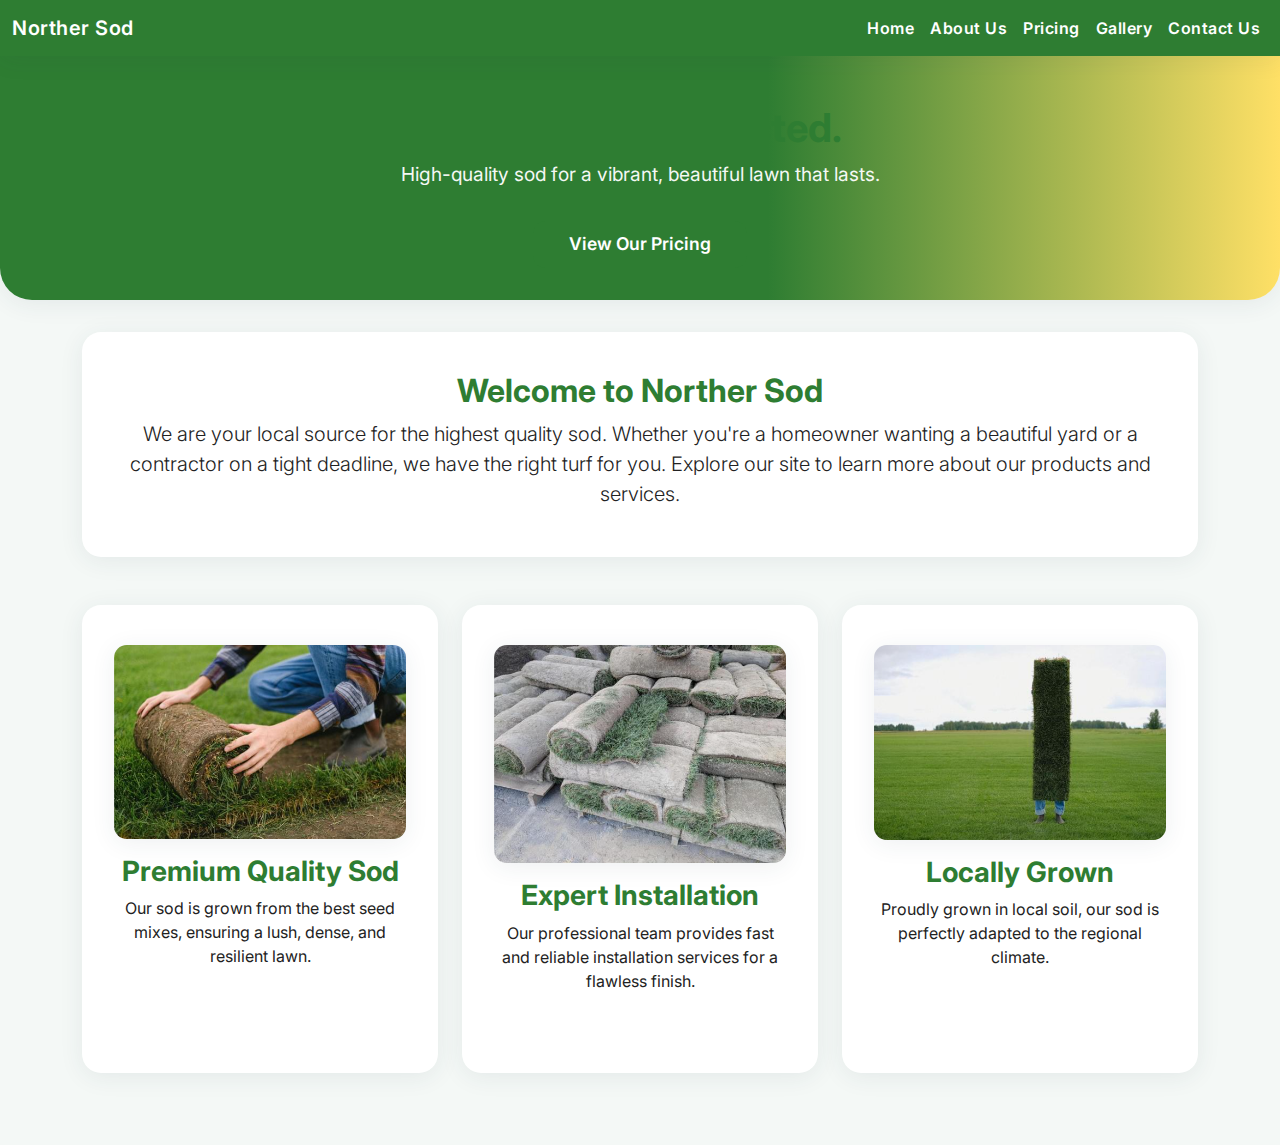
<file: index.html>
<!DOCTYPE html>
<html lang="en">
<head>
  <meta charset="UTF-8">
  <meta name="viewport" content="width=device-width, initial-scale=1.0">
  <title>Norther Sod</title>
  <link href="https://cdn.jsdelivr.net/npm/bootstrap@5.3.0/dist/css/bootstrap.min.css" rel="stylesheet">
  <link href="https://fonts.googleapis.com/css2?family=Inter:wght@400;700&display=swap" rel="stylesheet">
  <link rel="stylesheet" href="assets/css/style.css">
</head>
<body>
  <nav class="navbar navbar-expand-lg">
    <div class="container-fluid">
      <a class="navbar-brand" href="index.html">Norther Sod</a>
      <button class="navbar-toggler" type="button" data-bs-toggle="collapse" data-bs-target="#navbarNav" aria-controls="navbarNav" aria-expanded="false" aria-label="Toggle navigation">
        <span class="navbar-toggler-icon"></span>
      </button>
      <div class="collapse navbar-collapse" id="navbarNav">
        <ul class="navbar-nav ms-auto">
          <li class="nav-item"><a class="nav-link" href="index.html">Home</a></li>
          <li class="nav-item"><a class="nav-link" href="about.html">About Us</a></li>
          <li class="nav-item"><a class="nav-link" href="pricing.html">Pricing</a></li>
          <li class="nav-item"><a class="nav-link" href="gallery.html">Gallery</a></li>
          <li class="nav-item"><a class="nav-link" href="contact.html">Contact Us</a></li>
        </ul>
      </div>
    </div>
  </nav>

  <section class="hero">
    <h1>Your Lawn, Perfected.</h1>
    <p>High-quality sod for a vibrant, beautiful lawn that lasts.</p>
    <a href="pricing.html" class="btn btn-primary mt-3">View Our Pricing</a>
  </section>

  <div class="container mb-5">
    <div class="content-card text-center">
        <h2>Welcome to Norther Sod</h2>
        <p class="lead">We are your local source for the highest quality sod. Whether you're a homeowner wanting a beautiful yard or a contractor on a tight deadline, we have the right turf for you. Explore our site to learn more about our products and services.</p>
    </div>

    <div class="row text-center mt-5">
        <div class="col-md-4 mb-4">
            <div class="content-card h-100">
                <img src="assets/sod1.png" class="img-fluid mb-3" alt="Sod Image 1">
                <h3>Premium Quality Sod</h3>
                <p>Our sod is grown from the best seed mixes, ensuring a lush, dense, and resilient lawn.</p>
            </div>
        </div>
        <div class="col-md-4 mb-4">
            <div class="content-card h-100">
                <img src="assets/sod2.png" class="img-fluid mb-3" alt="Sod Image 2">
                <h3>Expert Installation</h3>
                <p>Our professional team provides fast and reliable installation services for a flawless finish.</p>
            </div>
        </div>
        <div class="col-md-4 mb-4">
            <div class="content-card h-100">
                <img src="assets/sod3.png" class="img-fluid mb-3" alt="Sod Image 3">
                <h3>Locally Grown</h3>
                <p>Proudly grown in local soil, our sod is perfectly adapted to the regional climate.</p>
            </div>
        </div>
    </div>
  </div>
</body>
</html>
</file>
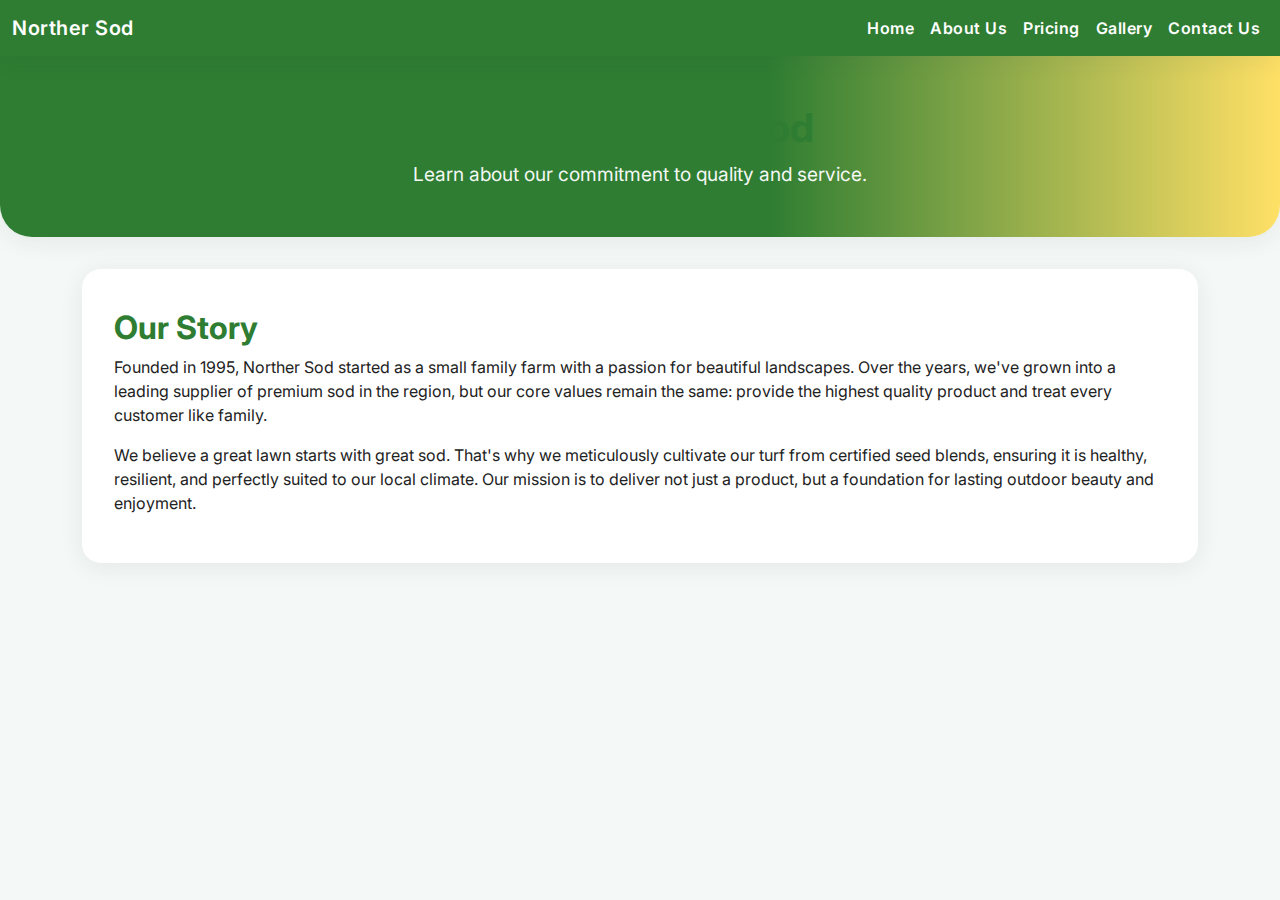
<file: about.html>
<!DOCTYPE html>
<html lang="en">
<head>
  <meta charset="UTF-8">
  <meta name="viewport" content="width=device-width, initial-scale=1.0">
  <title>About Us - Norther Sod</title>
  <link href="https://cdn.jsdelivr.net/npm/bootstrap@5.3.0/dist/css/bootstrap.min.css" rel="stylesheet">
  <link href="https://fonts.googleapis.com/css2?family=Inter:wght@400;700&display=swap" rel="stylesheet">
  <link rel="stylesheet" href="assets/css/style.css">
</head>
<body>
  <nav class="navbar navbar-expand-lg">
    <div class="container-fluid">
      <a class="navbar-brand" href="index.html">Norther Sod</a>
      <button class="navbar-toggler" type="button" data-bs-toggle="collapse" data-bs-target="#navbarNav" aria-controls="navbarNav" aria-expanded="false" aria-label="Toggle navigation">
        <span class="navbar-toggler-icon"></span>
      </button>
      <div class="collapse navbar-collapse" id="navbarNav">
        <ul class="navbar-nav ms-auto">
          <li class="nav-item"><a class="nav-link" href="index.html">Home</a></li>
          <li class="nav-item"><a class="nav-link" href="about.html">About Us</a></li>
          <li class="nav-item"><a class="nav-link" href="pricing.html">Pricing</a></li>
          <li class="nav-item"><a class="nav-link" href="gallery.html">Gallery</a></li>
          <li class="nav-item"><a class="nav-link" href="contact.html">Contact Us</a></li>
        </ul>
      </div>
    </div>
  </nav>

  <section class="hero">
    <h1>About Norther Sod</h1>
    <p>Learn about our commitment to quality and service.</p>
  </section>

  <div class="container mb-5">
    <div class="content-card">
        <h2>Our Story</h2>
        <p>Founded in 1995, Norther Sod started as a small family farm with a passion for beautiful landscapes. Over the years, we've grown into a leading supplier of premium sod in the region, but our core values remain the same: provide the highest quality product and treat every customer like family.</p>
        <p>We believe a great lawn starts with great sod. That's why we meticulously cultivate our turf from certified seed blends, ensuring it is healthy, resilient, and perfectly suited to our local climate. Our mission is to deliver not just a product, but a foundation for lasting outdoor beauty and enjoyment.</p>
    </div>
  </div>
</body>
</html>
</file>
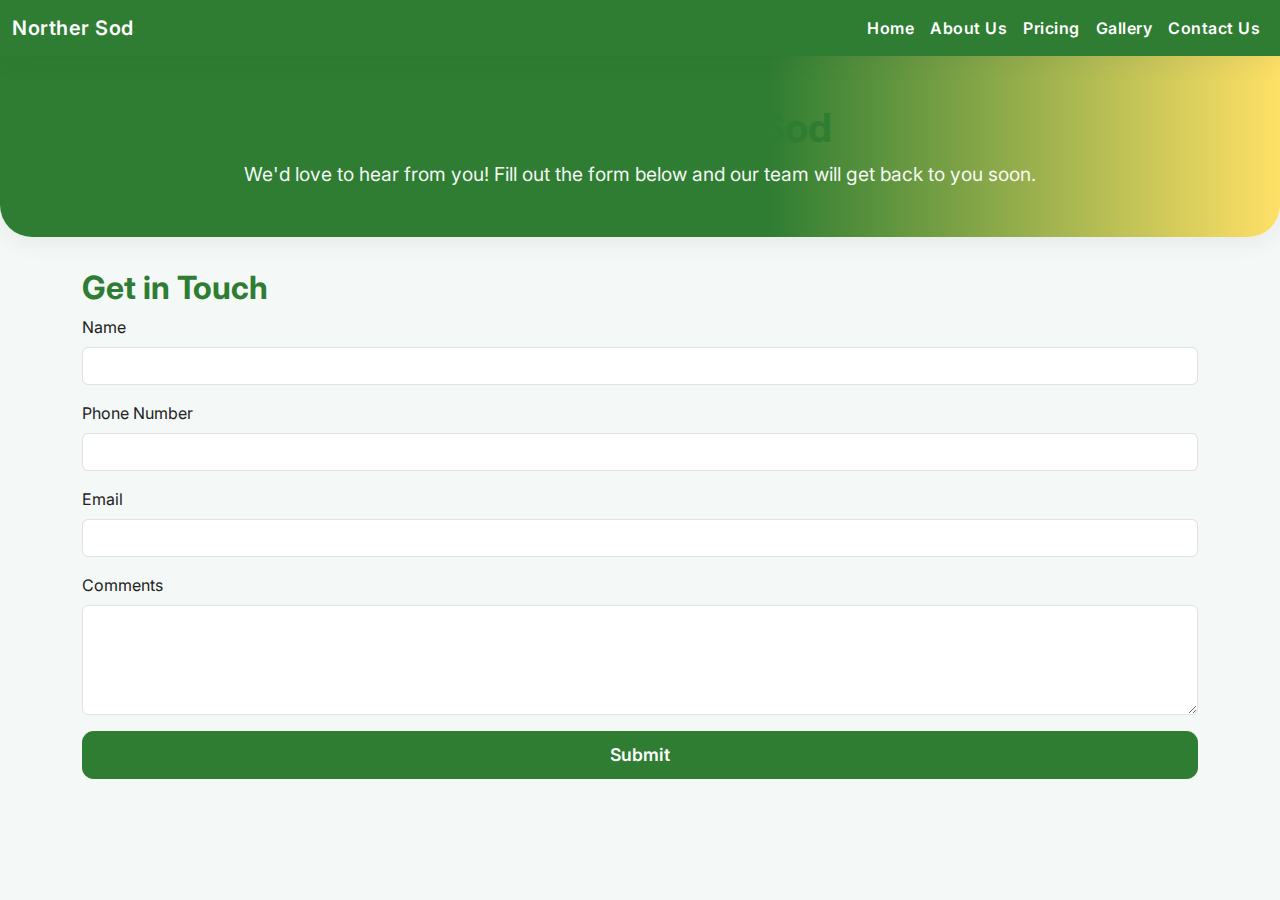
<file: contact.html>
<!DOCTYPE html>
<html lang="en">
<head>
  <meta charset="UTF-8">
  <meta name="viewport" content="width=device-width, initial-scale=1.0">
  <title>Contact Us - Norther Sod</title>
  <link href="https://cdn.jsdelivr.net/npm/bootstrap@5.3.0/dist/css/bootstrap.min.css" rel="stylesheet">
  <link href="https://fonts.googleapis.com/css2?family=Inter:wght@400;700&display=swap" rel="stylesheet">
  <link rel="stylesheet" href="assets/css/style.css">
</head>
<body>
  <nav class="navbar navbar-expand-lg">
    <div class="container-fluid">
      <a class="navbar-brand" href="index.html">Norther Sod</a>
      <button class="navbar-toggler" type="button" data-bs-toggle="collapse" data-bs-target="#navbarNav" aria-controls="navbarNav" aria-expanded="false" aria-label="Toggle navigation">
        <span class="navbar-toggler-icon"></span>
      </button>
      <div class="collapse navbar-collapse" id="navbarNav">
        <ul class="navbar-nav ms-auto">
          <li class="nav-item"><a class="nav-link" href="index.html">Home</a></li>
          <li class="nav-item"><a class="nav-link" href="about.html">About Us</a></li>
          <li class="nav-item"><a class="nav-link" href="pricing.html">Pricing</a></li>
          <li class="nav-item"><a class="nav-link" href="gallery.html">Gallery</a></li>
          <li class="nav-item"><a class="nav-link" href="contact.html">Contact Us</a></li>
        </ul>
      </div>
    </div>
  </nav>

  <section class="hero">
    <h1>Contact Norther Sod</h1>
    <p>We'd love to hear from you! Fill out the form below and our team will get back to you soon.</p>
  </section>

  <div class="container mb-5">
    <div class="contact-card">
      <h2>Get in Touch</h2>
      <form>
        <div class="mb-3">
          <label for="name" class="form-label">Name</label>
          <input type="text" class="form-control" id="name" name="name" required>
        </div>
        <div class="mb-3">
          <label for="phone" class="form-label">Phone Number</label>
          <input type="text" class="form-control" id="phone" name="phone">
        </div>
        <div class="mb-3">
          <label for="email" class="form-label">Email</label>
          <input type="email" class="form-control" id="email" name="email" required>
        </div>
        <div class="mb-3">
          <label for="comments" class="form-label">Comments</label>
          <textarea class="form-control" id="comments" name="comments" rows="4"></textarea>
        </div>
        <div class="d-grid">
          <button type="submit" class="btn btn-primary">Submit</button>
        </div>
      </form>
    </div>
  </div>
</body>
</html>
</file>
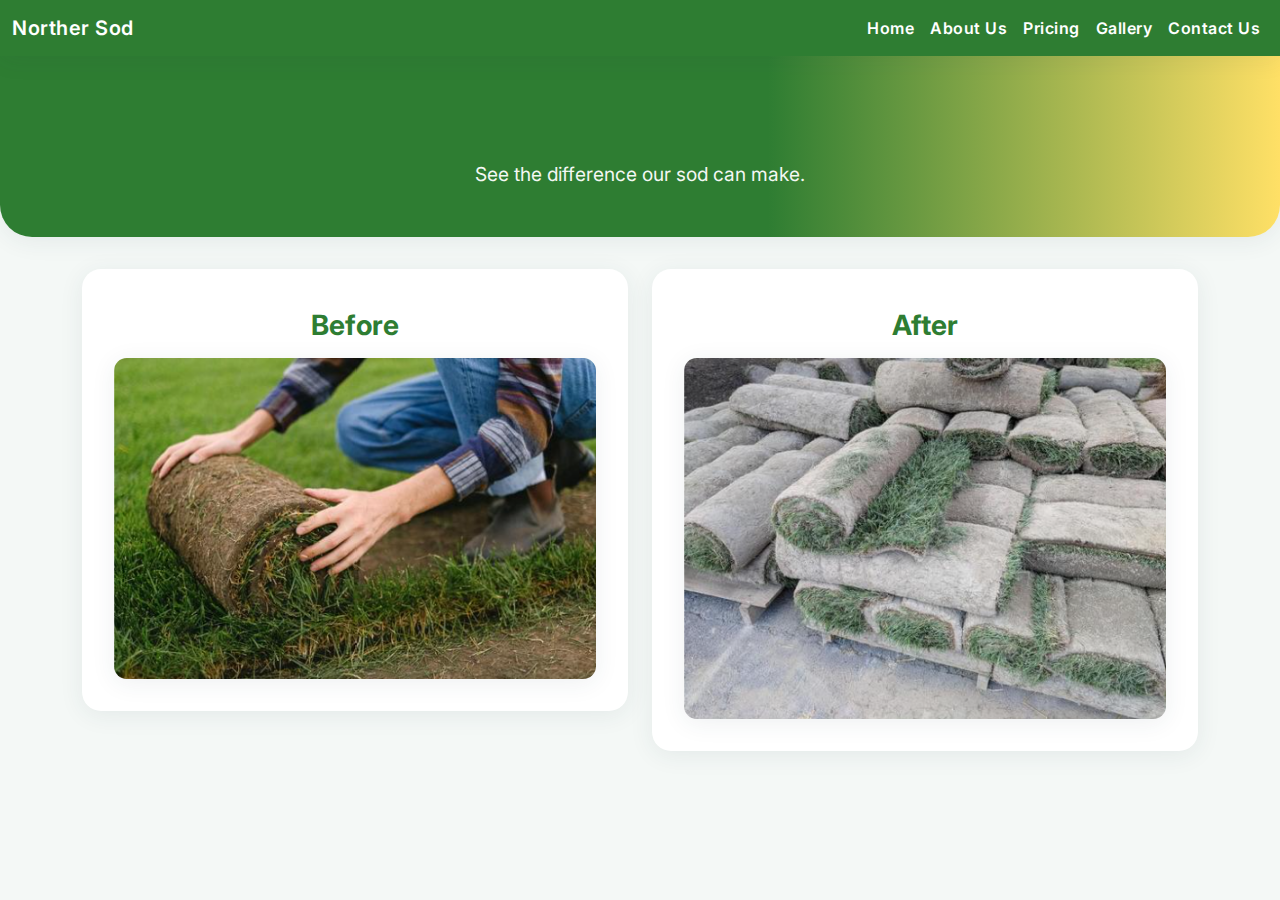
<file: gallery.html>
<!DOCTYPE html>
<html lang="en">
<head>
  <meta charset="UTF-8">
  <meta name="viewport" content="width=device-width, initial-scale=1.0">
  <title>Gallery - Norther Sod</title>
  <link href="https://cdn.jsdelivr.net/npm/bootstrap@5.3.0/dist/css/bootstrap.min.css" rel="stylesheet">
  <link href="https://fonts.googleapis.com/css2?family=Inter:wght@400;700&display=swap" rel="stylesheet">
  <link rel="stylesheet" href="assets/css/style.css">
</head>
<body>
  <nav class="navbar navbar-expand-lg">
    <div class="container-fluid">
      <a class="navbar-brand" href="index.html">Norther Sod</a>
      <button class="navbar-toggler" type="button" data-bs-toggle="collapse" data-bs-target="#navbarNav" aria-controls="navbarNav" aria-expanded="false" aria-label="Toggle navigation">
        <span class="navbar-toggler-icon"></span>
      </button>
      <div class="collapse navbar-collapse" id="navbarNav">
        <ul class="navbar-nav ms-auto">
          <li class="nav-item"><a class="nav-link" href="index.html">Home</a></li>
          <li class="nav-item"><a class="nav-link" href="about.html">About Us</a></li>
          <li class="nav-item"><a class="nav-link" href="pricing.html">Pricing</a></li>
          <li class="nav-item"><a class="nav-link" href="gallery.html">Gallery</a></li>
          <li class="nav-item"><a class="nav-link" href="contact.html">Contact Us</a></li>
        </ul>
      </div>
    </div>
 </nav>

  <section class="hero">
    <h1>Our Work</h1>
    <p>See the difference our sod can make.</p>
  </section>

  <div class="container mb-5">
    <div class="row">
      <div class="col-md-6 mb-4">
        <div class="content-card">
            <h3 class="text-center mb-3">Before</h3>
            <img src="assets/sod1.png" class="img-fluid" alt="Before Sod Installation">
        </div>
      </div>
      <div class="col-md-6 mb-4">
        <div class="content-card">
            <h3 class="text-center mb-3">After</h3>
            <img src="assets/sod2.png" class="img-fluid" alt="After Sod Installation">
        </div>
      </div>
    </div>
  </div>
</body>
</html>
</file>
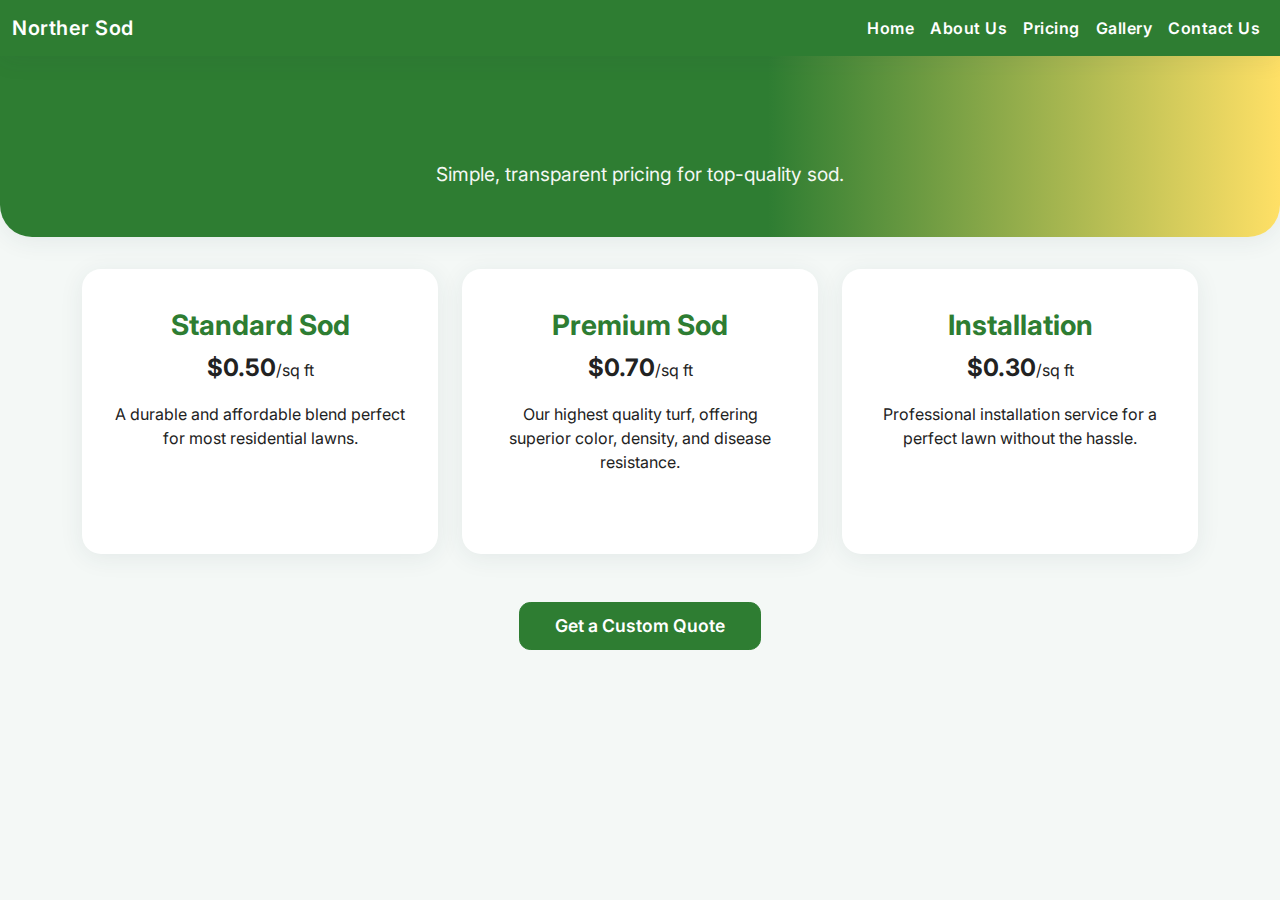
<file: pricing.html>
<!DOCTYPE html>
<html lang="en">
<head>
  <meta charset="UTF-8">
  <meta name="viewport" content="width=device-width, initial-scale=1.0">
  <title>Pricing - Norther Sod</title>
  <link href="https://cdn.jsdelivr.net/npm/bootstrap@5.3.0/dist/css/bootstrap.min.css" rel="stylesheet">
  <link href="https://fonts.googleapis.com/css2?family=Inter:wght@400;700&display=swap" rel="stylesheet">
  <link rel="stylesheet" href="assets/css/style.css">
</head>
<body>
  <nav class="navbar navbar-expand-lg">
    <div class="container-fluid">
      <a class="navbar-brand" href="index.html">Norther Sod</a>
      <button class="navbar-toggler" type="button" data-bs-toggle="collapse" data-bs-target="#navbarNav" aria-controls="navbarNav" aria-expanded="false" aria-label="Toggle navigation">
        <span class="navbar-toggler-icon"></span>
      </button>
      <div class="collapse navbar-collapse" id="navbarNav">
        <ul class="navbar-nav ms-auto">
          <li class="nav-item"><a class="nav-link" href="index.html">Home</a></li>
          <li class="nav-item"><a class="nav-link" href="about.html">About Us</a></li>
          <li class="nav-item"><a class="nav-link" href="pricing.html">Pricing</a></li>
          <li class="nav-item"><a class="nav-link" href="gallery.html">Gallery</a></li>
          <li class="nav-item"><a class="nav-link" href="contact.html">Contact Us</a></li>
        </ul>
      </div>
    </div>
  </nav>

  <section class="hero">
    <h1>Our Pricing</h1>
    <p>Simple, transparent pricing for top-quality sod.</p>
  </section>

  <div class="container mb-5">
    <div class="row">
        <div class="col-md-4 mb-4">
            <div class="content-card h-100 text-center">
                <h3>Standard Sod</h3>
                <p class="fs-4 fw-bold">$0.50<span class="fs-6 fw-normal">/sq ft</span></p>
                <p>A durable and affordable blend perfect for most residential lawns.</p>
            </div>
        </div>
        <div class="col-md-4 mb-4">
            <div class="content-card h-100 text-center">
                <h3>Premium Sod</h3>
                <p class="fs-4 fw-bold">$0.70<span class="fs-6 fw-normal">/sq ft</span></p>
                <p>Our highest quality turf, offering superior color, density, and disease resistance.</p>
            </div>
        </div>
        <div class="col-md-4 mb-4">
            <div class="content-card h-100 text-center">
                <h3>Installation</h3>
                <p class="fs-4 fw-bold">$0.30<span class="fs-6 fw-normal">/sq ft</span></p>
                <p>Professional installation service for a perfect lawn without the hassle.</p>
            </div>
        </div>
    </div>
    <div class="text-center mt-4">
        <a href="contact.html" class="btn btn-primary">Get a Custom Quote</a>
    </div>
  </div>
</body>
</html>
</file>
<file: assets/css/style.css>
:root {
  --primary-green: #2e7d32;
  --accent-yellow: #ffe066;
  --soft-bg: #f4f8f6;
  --card-bg: #fff;
  --text-dark: #222;
  --shadow: 0 4px 24px 0 rgba(34, 60, 80, 0.08);
}

body {
  background-color: var(--soft-bg);
  font-family: 'Inter', Arial, Helvetica, sans-serif;
  color: var(--text-dark);
  min-height: 100vh;
}

.navbar {
  background-color: var(--primary-green) !important;
  box-shadow: var(--shadow);
}

.navbar .navbar-brand, .navbar .nav-link {
  color: #fff !important;
  font-weight: 600;
  letter-spacing: 0.5px;
}

.navbar .nav-link:hover {
  color: var(--accent-yellow) !important;
}

.hero {
  background: linear-gradient(90deg, var(--primary-green) 60%, var(--accent-yellow) 100%);
  color: #fff;
  padding: 3rem 1rem 2rem 1rem;
  border-radius: 0 0 2rem 2rem;
  box-shadow: var(--shadow);
  margin-bottom: 2rem;
  text-align: center;
}

.hero h1 {
  font-size: 2.5rem;
  font-weight: 700;
  margin-bottom: 0.5rem;
}

.hero p {
  font-size: 1.2rem;
  opacity: 0.95;
}

.content-card {
  background: var(--card-bg);
  border-radius: 1.2rem;
  box-shadow: var(--shadow);
  padding: 2.5rem 2rem 2rem 2rem;
  margin-bottom: 2rem;
}

h1, h2, h3, h4, h5, h6 {
  color: var(--primary-green);
  font-weight: 700;
}

.btn-primary {
  background-color: var(--primary-green);
  border-color: var(--primary-green);
  border-radius: 0.7rem;
  font-weight: 600;
  font-size: 1.1rem;
  padding: 0.6rem 2.2rem;
  transition: background 0.2s, border 0.2s;
}

.btn-primary:hover {
  background-color: #256326;
  border-color: #256326;
}

.img-fluid {
    border-radius: 0.8rem;
    box-shadow: var(--shadow);
}
</file>
